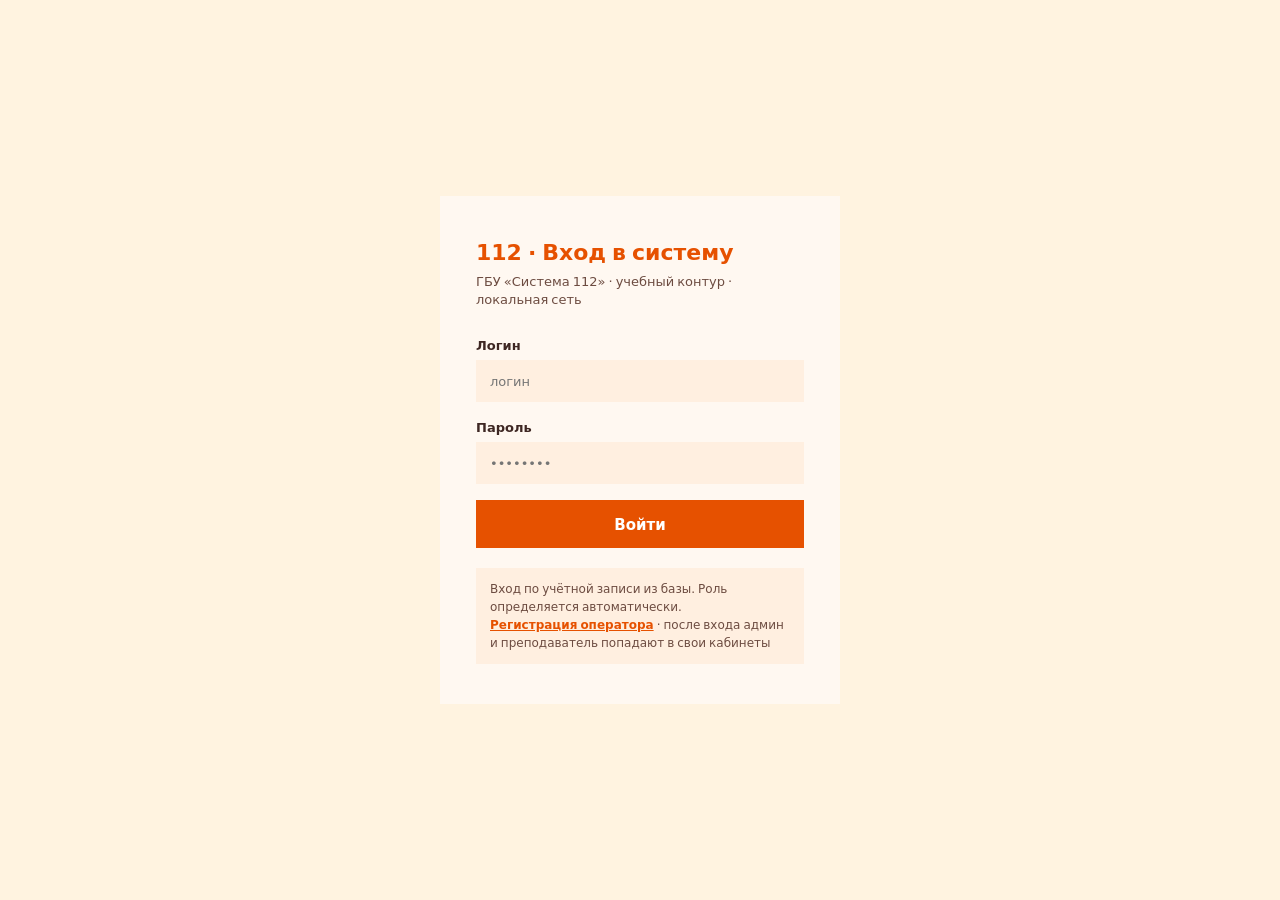
<file: index.html>
<!DOCTYPE html>
<html lang="ru">
<head>
  <meta charset="UTF-8" />
  <meta name="viewport" content="width=device-width, initial-scale=1.0" />
  <title>Тренажёр оператора ДДС · Система-112 · учебный контур</title>
  <link rel="stylesheet" href="css/fonts.css" />
  <link rel="stylesheet" href="css/style.css" />
</head>
<body>

    <div id="login-screen" class="login-screen">
    <div class="login-box">
      <h1>112 · Вход в систему</h1>
      <div class="sub">ГБУ «Система 112» · учебный контур · локальная сеть</div>
      <label>Логин</label>
      <input type="text" id="user-login" placeholder="логин" autocomplete="username" />
      <label>Пароль</label>
      <input type="password" id="user-pass" placeholder="••••••••" autocomplete="current-password" />
      <button type="button" class="btn-primary" id="login-btn">Войти</button>
      <div class="role-hint">
        Вход по учётной записи из базы. Роль определяется автоматически.<br>
        <a href="register.html" style="color:var(--orange);font-weight:700;">Регистрация оператора</a>
        · после входа админ и преподаватель попадают в свои кабинеты
      </div>
      <div id="login-error" style="color:var(--err);font-weight:600;margin-top:12px;display:none;"></div>
    </div>
  </div>

  <div id="incoming-call-bar" class="incoming-call-bar">
    <div class="incoming-call-dialog">
      <div class="call-top">
        <span class="ring"><span class="ms">ring_volume</span></span>
        <div class="call-title">Входящий вызов · 112</div>
        <div class="call-name" id="incoming-caller-name">—</div>
        <div class="call-phone" id="incoming-caller-label">—</div>
        <div class="call-type" id="incoming-type-hint"></div>
      </div>
      <div class="call-actions" id="incoming-call-actions">
        <button type="button" class="accept-only" id="btn-accept-incoming">ПРИНЯТЬ</button>
      </div>
    </div>
  </div>

  <div id="caller-window" class="caller-window">
    <div class="cw-header">
      <span>Сведения о вызове</span>
      <span class="cw-close" id="cw-close">×</span>
    </div>
    <div class="cw-body">
      <div class="cw-row"><span class="cw-label">Кто звонит</span><span class="cw-value" id="cw-name">—</span></div>
      <div class="cw-row"><span class="cw-label">Номер</span><span class="cw-value" id="cw-phone">—</span></div>
      <div class="cw-row"><span class="cw-label">Город</span><span class="cw-value" id="cw-city">—</span></div>
      <div class="cw-row"><span class="cw-label">Адрес</span><span class="cw-value" id="cw-address">—</span></div>
      <div class="cw-row"><span class="cw-label">Округ</span><span class="cw-value" id="cw-district">—</span></div>
      <div class="cw-row"><span class="cw-label">Язык</span><span class="cw-value" id="cw-lang">—</span></div>
      <div class="cw-row"><span class="cw-label">Тип (подсказка)</span><span class="cw-value" id="cw-type">—</span></div>
      <div class="cw-row"><span class="cw-label">Срочность</span><span class="cw-value" id="cw-urgency">—</span></div>
      <div class="cw-row"><span class="cw-label">Что случилось</span><span class="cw-value" id="cw-desc" style="font-weight:400; line-height:1.4;">—</span></div>
      <div class="cw-hint">Перетащите окно за заголовок</div>
    </div>
    <div class="cw-row" id="cw-drop-row" style="display:none;padding:0 14px 8px;">
      <span class="cw-value urgent">Звонок был сброшен</span>
    </div>
    <div class="cw-actions">
      <button type="button" class="primary" id="cw-apply">Вывести</button>
      <button type="button" id="cw-msg">Сообщение</button>
      <button type="button" id="cw-end-call">Сбросить вызов</button>
      <button type="button" id="cw-close-btn">Свернуть</button>
    </div>
  </div>

  <div id="app" class="app">
    <nav class="side-nav">
      <button type="button" id="nav-card" class="active" data-tip="Карточка происшествия"><span class="ms">description</span></button>
      <button type="button" id="nav-search" data-tip="Поиск происшествий"><span class="ms">search</span></button>
      <button type="button" id="nav-dds" data-tip="Рабочее поле ДДС"><span class="ms">list_alt</span></button>
    </nav>
    <div id="side-tooltip" class="side-tooltip"></div>

    <header class="header">
      <div class="tab">
        <span class="dot"></span>
        <span id="tab-title">Происшествие …</span>
      </div>
      <div class="header-right">
        <span class="user-info" id="user-display">—</span>
        <button type="button" class="icon-btn" id="btn-call-demo" data-tip="Имитировать вызов"><span class="ms">ring_volume</span></button>
        <button type="button" class="icon-btn" id="btn-logout" data-tip="Выход"><span class="ms">logout</span></button>
      </div>
    </header>
    <div id="call-info-strip" class="call-info-strip"></div>

    <div class="phone-bar">
      <div class="phone-block">
        <span class="ms" style="color:var(--orange)">call</span>
        <button type="button" class="btn-chip">Отключение</button>
        <button type="button" class="btn-chip">записи</button>
        <button type="button" class="btn-chip">SMS</button>
      </div>
      <div class="phone-block">
        <label>АОН</label>
        <input type="text" placeholder="+7 (   ) - -" value="+7 (   ) - -" />
        <button type="button" class="btn-chip">АОН</button>
      </div>
      <div class="phone-block">
        <label>предоставленный</label>
        <input type="text" placeholder="+7 (   ) - -" />
        <button type="button" class="btn-chip">АОН</button>
      </div>
      <div class="phone-block">
        <label>на место</label>
        <input type="text" placeholder="+7 (   ) - -" />
        <button type="button" class="btn-chip">АОН</button>
      </div>
      <div class="timer-box" id="timer">
        <div class="time">00:00</div>
        <div class="sub">минут · секунд</div>
      </div>
    </div>

    <div id="locked-workspace" class="workspace-locked">
      <div class="lock-msg">
        <span class="ms">phone_in_talk</span>
        <h2>Ожидание входящего вызова</h2>
        <p>Экран заполнения карточки откроется после принятия вызова 112. Вызовы поступают внезапно в ходе смены.</p>
      </div>
    </div>

    <div id="card-workspace" class="main" style="display:none;">
      <div class="left-panel">
        <div class="section">
          <div class="section-title">Заявитель</div>
          <div class="field-row">
            <div class="field full">
              <input type="text" placeholder="ФИО заявителя" id="caller-name-input" />
            </div>
          </div>
          <div class="field-row">
            <div class="field">
              <label>Статус</label>
              <select>
                <option>выберите статус</option>
                <option>На месте</option>
                <option>Нет на месте</option>
                <option>Отказался</option>
              </select>
            </div>
          </div>
        </div>
        <div class="section">
          <div class="section-title">Адрес</div>
          <div class="addr-quick">
            <button type="button" id="btn-addr-moscow">Москва</button>
            <button type="button" onclick="document.getElementById('addr-desc').focus()">Описательный</button>
          </div>
          <div class="field-row">
            <div class="field"><label>Страна</label><input id="addr-country" value="Россия" /></div>
            <div class="field"><label>Субъект</label><input id="addr-subject" value="Москва" /></div>
          </div>
          <div class="field-row">
            <div class="field full"><label>Населённый пункт</label><input id="addr-city" value="Москва" /></div>
          </div>
          <div class="field-row">
            <div class="field full"><label>Улица</label><input id="addr-street" placeholder="ул. / пер. / пр-т" /></div>
          </div>
          <div class="field-row">
            <div class="field"><label>Дом</label><input id="addr-house" /></div>
            <div class="field"><label>Корпус</label><input id="addr-building" /></div>
            <div class="field"><label>Квартира</label><input id="addr-apt" /></div>
          </div>
          <div class="field-row">
            <div class="field"><label>Подъезд</label><input id="addr-entrance" /></div>
            <div class="field"><label>Этаж</label><input id="addr-floor" /></div>
            <div class="field"><label>Код</label><input id="addr-code" /></div>
          </div>
          <div class="field-row">
            <div class="field full"><label>Описательный адрес</label><input id="addr-desc" placeholder="ориентир" /></div>
          </div>
        </div>
        <div class="section" style="flex:1;">
          <div class="section-title">Описание со слов заявителя</div>
          <textarea id="desc-text" placeholder="введите" rows="5"></textarea>
        </div>
      </div>

      <div class="center-panel">
        <div class="top-actions">
          <button type="button" class="action-btn">Пострадавшие</button>
          <button type="button" class="action-btn">Нет на месте</button>
          <button type="button" class="action-btn">Нет доступа</button>
          <button type="button" class="action-btn danger">нет контакта</button>
          <button type="button" class="action-btn danger">срыв звонка</button>
          <button type="button" class="action-btn primary" id="btn-new-card" style="margin-left:auto;">Новая карточка</button>
        </div>
        <div class="scenario-area" id="scenario-area"></div>
      </div>

      <div class="teacher-panel" id="teacher-panel">
        <div class="tp-header">Преподаватель</div>
        <div class="tp-section">
          <h4>Норматив (сек)</h4>
          <select id="timer-limit">
            <option value="20">20</option>
            <option value="30" selected>30</option>
            <option value="45">45</option>
            <option value="60">60</option>
            <option value="90">90</option>
          </select>
        </div>
        <div class="tp-section">
          <h4>Результаты</h4>
          <ul class="student-list" id="student-results">
            <li><span>Нет данных</span><span class="score">—</span></li>
          </ul>
        </div>
        <div class="tp-section">
          <h4>Действия</h4>
          <button type="button" class="action-btn" style="width:100%; margin-bottom:6px;" onclick="document.getElementById('btn-call-demo').click()">Вызов сейчас</button>
          <button type="button" class="action-btn primary" style="width:100%;" id="btn-eval-teacher">Оценить</button>
        </div>
      </div>

      <div class="bottom-actions">
        <button type="button" class="fab save" id="btn-save">сохранить</button>
        <button type="button" class="fab eval" id="btn-eval">оценить</button>
      </div>
    </div>

    <div id="search-workspace" class="search-workspace">
      <div class="search-header">
        <h2>Поиск происшествий</h2>
        <div class="search-row">
          <div class="search-input-wrap">
            <input type="text" id="search-input" />
            <span class="search-icon ms">search</span>
          </div>
          <span class="search-advanced">расширенный ▾</span>
          <button type="button" class="search-reset" id="search-reset">сбросить</button>
        </div>
        <div class="search-clock" id="search-clock">
          <div class="date">—</div>
          <div class="time">00:00:00</div>
        </div>
      </div>
      <div style="padding:10px 16px; background:var(--surface); font-weight:700; font-size:13px; color:var(--orange);">Список происшествий</div>
      <div class="search-list-wrap" id="search-list"></div>
    </div>

    <div id="dds-workspace" class="dds-workspace">
      <div class="dds-toolbar">
        <strong>Рабочее поле ДДС</strong>
        <button type="button" class="btn-text" onclick="Modes.show('card')">← К карточке</button>
        <span style="margin-left:auto; font-size:12px; font-weight:400; color:var(--on-surface-variant);">Поселение Вороновское</span>
      </div>
      <div class="msg-list" id="msg-list"></div>
    </div>

    <div class="services-bar">
      <span class="services-label">Службы:</span>
      <div id="services-list" style="display:flex; gap:6px; flex:1; overflow-x:auto;"></div>
      <button type="button" class="add-service-btn" id="btn-add-service">＋ добавить</button>
    </div>
  </div>

  <div class="modal-overlay" id="group-modal">
    <div class="modal">
      <div class="modal-header">
        <span>Тип происшествия</span>
        <span class="modal-close">×</span>
      </div>
      <div class="modal-body" id="group-modal-body"></div>
    </div>
  </div>
  <div class="modal-overlay" id="service-modal">
    <div class="modal">
      <div class="modal-header">
        <span>Добавить службу</span>
        <span class="modal-close">×</span>
      </div>
      <div class="modal-body" id="service-modal-body"></div>
    </div>
  </div>
  <div class="modal-overlay" id="msg-modal">
    <div class="modal">
      <div class="modal-header">
        <span>Сообщение абоненту</span>
        <span class="modal-close">×</span>
      </div>
      <div class="modal-body" id="msg-modal-body">
        <div class="field"><label>Кому</label><input type="text" id="msg-to" readonly /></div>
        <div class="field"><label>Текст сообщения</label>
          <textarea id="msg-text" rows="4" placeholder="Текст SMS / сообщения…"></textarea>
        </div>
        <button type="button" class="btn-primary" id="msg-send" style="width:100%">Отправить</button>
        <div id="msg-history" style="margin-top:12px;font-size:12px;font-weight:500;"></div>
      </div>
    </div>
  </div>

  <div class="modal-overlay" id="svc-card-modal">
    <div class="modal">
      <div class="modal-header">
        <span id="svc-card-modal-title">Карточка службы</span>
        <span class="modal-close">×</span>
      </div>
      <div class="modal-body" id="svc-card-modal-body"></div>
    </div>
  </div>

  <div class="modal-overlay" id="eval-modal">
    <div class="modal">
      <div class="modal-header">
        <span>Оценка</span>
        <span class="modal-close">×</span>
      </div>
      <div class="modal-body eval-result" id="eval-modal-body"></div>
    </div>
  </div>

  <div class="toast" id="toast"></div>
  <span id="card-title" style="display:none"></span>

  <script src="data/classifier.js"></script>
  <script src="js/state.js"></script>
  <script src="js/db.js"></script>
  <script src="js/dom.js"></script>
  <script src="js/scenes.js"></script>
  <script src="js/timer.js"></script>
  <script src="js/services.js"></script>
  <script src="js/card.js"></script>
  <script src="js/calls.js"></script>
  <script src="js/evaluation.js"></script>
  <script src="js/search.js"></script>
  <script src="js/dds.js"></script>
  <script src="js/modes.js"></script>
  <script src="js/login.js"></script>
  <script src="js/main.js"></script>
</body>
</html>
</file>
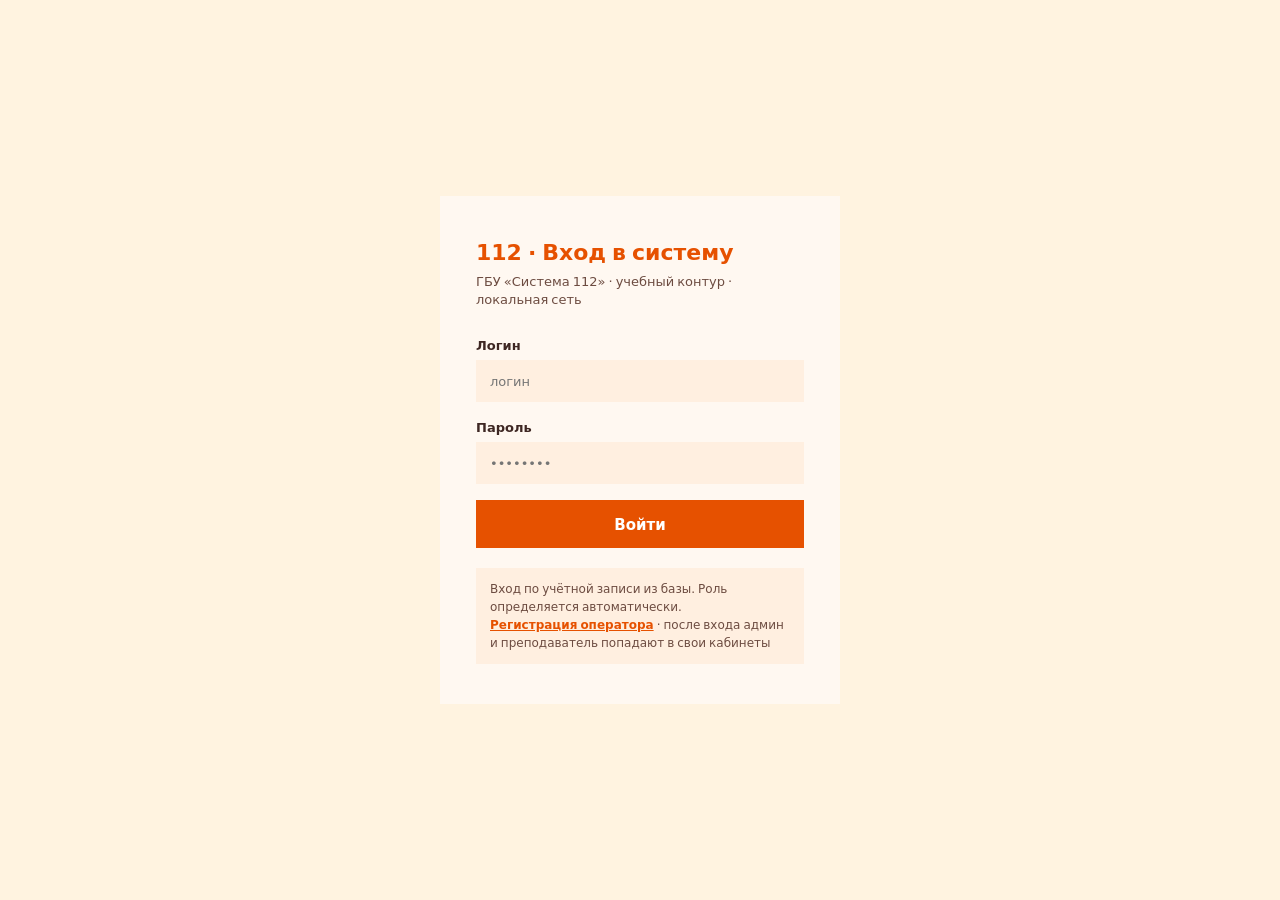
<file: admin.html>
<!DOCTYPE html>
<html lang="ru">
<head>
  <meta charset="UTF-8" />
  <meta name="viewport" content="width=device-width, initial-scale=1.0" />
  <title>Администратор · 112</title>
  <link rel="stylesheet" href="css/fonts.css" />
  <link rel="stylesheet" href="css/cabinet.css" />
</head>
<body>
  <header class="cab-header">
    <div class="logo">112 <span>консоль администратора</span></div>
    <div class="who" id="who">—</div>
    <button type="button" id="btn-logout">Выход</button>
  </header>
  <div class="cab-layout">
    <nav class="cab-nav" id="nav">
      <button type="button" class="active" data-t="users">Учётные записи</button>
      <button type="button" data-t="online">Кто в сети</button>
      <button type="button" data-t="eval">Результаты</button>
      <button type="button" data-t="ais">АИС 112</button>
      <button type="button" data-t="cfg">Параметры</button>
    </nav>
    <main class="cab-main">
      <div id="p-users" class="panel on">
        <h2>Учётные записи</h2>
        <p class="hint">Создание, отключение и просмотр пользователей учебного контура</p>
        <div class="card">
          <h3>Новая учётка</h3>
          <div class="grid2">
            <div><label>Логин</label><input id="nu-login" autocomplete="off" /></div>
            <div><label>ФИО</label><input id="nu-name" /></div>
            <div>
              <label>Роль</label>
              <select id="nu-role">
                <option value="student">Обучающийся</option>
                <option value="teacher">Преподаватель</option>
                <option value="admin">Администратор</option>
              </select>
            </div>
            <div><label>Пароль</label><input type="password" id="nu-pass" /></div>
          </div>
          <div class="actions">
            <button type="button" class="btn" id="btn-create-user">Создать</button>
            <button type="button" class="btn ghost" id="btn-refresh-users">Обновить список</button>
          </div>
          <div class="msg" id="users-msg"></div>
        </div>
        <div class="card">
          <h3>Список</h3>
          <table>
            <thead><tr><th>Логин</th><th>ФИО</th><th>Роль</th><th>Статус</th><th></th></tr></thead>
            <tbody id="users-tb"></tbody>
          </table>
        </div>
      </div>

      <div id="p-online" class="panel">
        <h2>Кто в сети</h2>
        <p class="hint">Пользователи с heartbeat за последние 45 секунд (локальная сеть)</p>
        <div class="card">
          <div class="actions"><button type="button" class="btn ghost" id="btn-ref-online">Обновить</button></div>
          <table>
            <thead><tr><th>Логин</th><th>ФИО</th><th>Роль</th><th>Статус</th></tr></thead>
            <tbody id="online-tb"></tbody>
          </table>
        </div>
      </div>

      <div id="p-eval" class="panel">
        <h2>Результаты обучения</h2>
        <p class="hint">Автооценка в % и ручная оценка администратора / преподавателя</p>
        <div class="card">
          <div class="actions"><button type="button" class="btn ghost" id="btn-ref-eval">Обновить</button></div>
          <table>
            <thead><tr><th>Время</th><th>Оператор</th><th>Авто %</th><th>Сек</th><th>Тип</th><th>Оценка</th><th>Выставить</th></tr></thead>
            <tbody id="eval-tb"></tbody>
          </table>
        </div>
      </div>

      <div id="p-ais" class="panel">
        <h2>Интеграция АИС 112</h2>
        <p class="hint">По умолчанию исходящие в боевой контур выключены</p>
        <div class="card">
          <label>URL API АИС</label>
          <input id="ais-url" placeholder="https://ais112.local/api/v1" />
          <label>Токен</label>
          <input type="password" id="ais-token" />
          <div class="grid2">
            <div>
              <label>Режим</label>
              <select id="ais-mode">
                <option value="sandbox">Песочница</option>
                <option value="mirror">Зеркало</option>
                <option value="live">Боевой</option>
              </select>
            </div>
            <div>
              <label>Исходящие</label>
              <select id="ais-allow">
                <option value="0">Запрещены</option>
                <option value="1">Разрешены</option>
              </select>
            </div>
          </div>
          <div class="actions">
            <button type="button" class="btn" id="btn-ais-save">Сохранить</button>
            <button type="button" class="btn ghost" id="btn-ais-ping">Проверить связь</button>
          </div>
          <div class="msg" id="ais-msg"></div>
        </div>
      </div>

      <div id="p-cfg" class="panel">
        <h2>Параметры тренажёра</h2>
        <p class="hint">Нормативы времени и интервал случайных вызовов</p>
        <div class="card">
          <label>Норматив заполнения, сек</label>
          <input type="number" id="cfg-timer" value="30" />
          <div class="grid2">
            <div><label>Интервал вызовов, мин</label><input type="number" id="cfg-min" value="15" /></div>
            <div><label>Интервал вызовов, макс</label><input type="number" id="cfg-max" value="35" /></div>
          </div>
          <div class="actions"><button type="button" class="btn" id="btn-cfg-save">Сохранить</button></div>
          <div class="msg" id="cfg-msg"></div>
        </div>
      </div>
    </main>
  </div>
  <script src="js/cabinet.js"></script>
  <script>Cabinet.init("admin");</script>
</body>
</html>
</file>
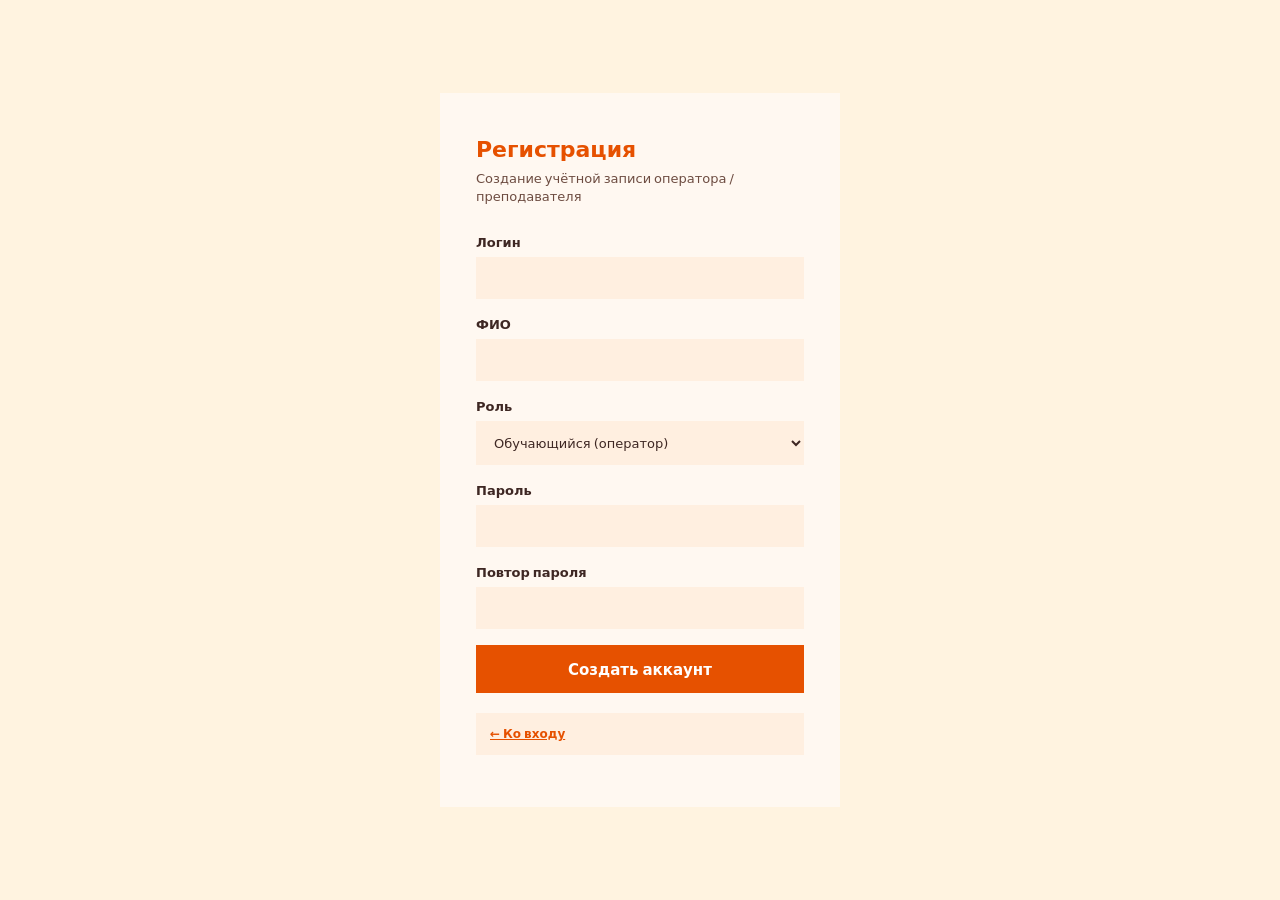
<file: register.html>
<!DOCTYPE html>
<html lang="ru">
<head>
  <meta charset="UTF-8" />
  <meta name="viewport" content="width=device-width, initial-scale=1.0" />
  <title>Регистрация оператора · 112</title>
  <link rel="stylesheet" href="css/fonts.css" />
  <link rel="stylesheet" href="css/style.css" />
</head>
<body>
  <div class="login-screen" style="display:flex;">
    <div class="login-box">
      <h1>Регистрация</h1>
      <div class="sub">Создание учётной записи оператора / преподавателя</div>
      <label>Логин</label>
      <input type="text" id="reg-login" autocomplete="username" />
      <label>ФИО</label>
      <input type="text" id="reg-name" />
      <label>Роль</label>
      <select id="reg-role">
        <option value="student">Обучающийся (оператор)</option>
        <option value="teacher">Преподаватель</option>
      </select>
      <label>Пароль</label>
      <input type="password" id="reg-pass" autocomplete="new-password" />
      <label>Повтор пароля</label>
      <input type="password" id="reg-pass2" autocomplete="new-password" />
      <button type="button" class="btn-primary" id="reg-btn">Создать аккаунт</button>
      <div class="role-hint"><a href="index.html" style="color:var(--orange);font-weight:700;">← Ко входу</a></div>
      <div id="reg-msg" style="margin-top:12px;font-weight:600;"></div>
    </div>
  </div>
  <script>
    document.getElementById("reg-btn").onclick = function () {
      var login = document.getElementById("reg-login").value.trim();
      var name = document.getElementById("reg-name").value.trim();
      var role = document.getElementById("reg-role").value;
      var p1 = document.getElementById("reg-pass").value;
      var p2 = document.getElementById("reg-pass2").value;
      var msg = document.getElementById("reg-msg");
      if (p1 !== p2) {
        msg.style.color = "#c62828";
        msg.textContent = "Пароли не совпадают";
        return;
      }
      fetch("/api/auth/register", {
        method: "POST",
        headers: { "Content-Type": "application/json" },
        body: JSON.stringify({ login: login, full_name: name || login, role: role, password: p1 })
      })
        .then(function (r) { return r.json().then(function (j) { return { s: r.status, j: j }; }); })
        .then(function (res) {
          if (res.s === 200 && res.j.ok) {
            msg.style.color = "#2e7d32";
            msg.textContent = "Аккаунт создан. Можно войти.";
            setTimeout(function () { location.href = "index.html"; }, 1200);
          } else {
            msg.style.color = "#c62828";
            msg.textContent = (res.j && res.j.error) || "Ошибка";
          }
        })
        .catch(function () {
          msg.style.color = "#c62828";
          msg.textContent = "Сервер недоступен";
        });
    };
  </script>
</body>
</html>
</file>
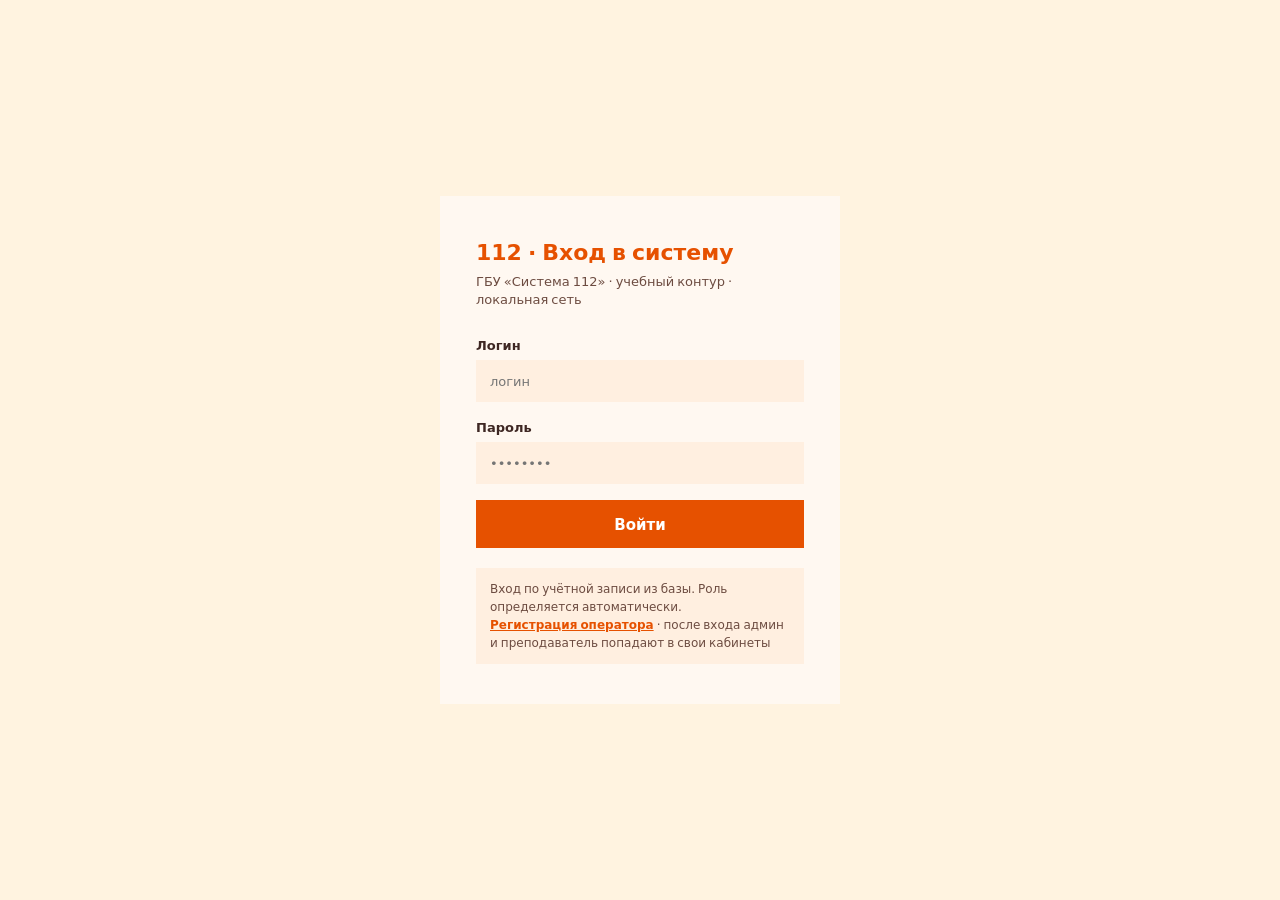
<file: teacher.html>
<!DOCTYPE html>
<html lang="ru">
<head>
  <meta charset="UTF-8" />
  <meta name="viewport" content="width=device-width, initial-scale=1.0" />
  <title>Преподаватель · 112</title>
  <link rel="stylesheet" href="css/fonts.css" />
  <link rel="stylesheet" href="css/cabinet.css" />
</head>
<body>
  <header class="cab-header">
    <div class="logo">112 <span>кабинет преподавателя</span></div>
    <div class="who" id="who">—</div>
    <button type="button" id="btn-logout">Выход</button>
  </header>
  <div class="cab-layout">
    <nav class="cab-nav">
      <button type="button" class="active" data-t="assign">Задания</button>
      <button type="button" data-t="online">Ученики онлайн</button>
      <button type="button" data-t="eval">Результаты</button>
    </nav>
    <main class="cab-main">
      <div id="p-assign" class="panel on">
        <h2>Задания</h2>
        <p class="hint">Отправка только обучающимся, которые сейчас в сети</p>
        <div class="card">
          <h3>Новое задание</h3>
          <label>Ученик (онлайн)</label>
          <select id="as-student"><option value="">— нажмите «Обновить онлайн» —</option></select>
          <label>Тема</label>
          <input id="as-title" placeholder="Практика: пожар / ДТП / газ" />
          <label>Текст</label>
          <textarea id="as-body" placeholder="Примите вызов, заполните карточку вручную, выберите службы…"></textarea>
          <label>Файл сцены (необязательно)</label>
          <input id="as-scene" placeholder="scene_002.json" />
          <div class="actions">
            <button type="button" class="btn" id="btn-send-as">Отправить</button>
            <button type="button" class="btn ghost" id="btn-ref-students">Обновить онлайн</button>
          </div>
          <div class="msg" id="as-msg"></div>
        </div>
        <div class="card">
          <h3>Отправленные</h3>
          <table>
            <thead><tr><th>Время</th><th>Ученик</th><th>Тема</th><th>Статус</th></tr></thead>
            <tbody id="as-tb"></tbody>
          </table>
        </div>
      </div>

      <div id="p-online" class="panel">
        <h2>Ученики в сети</h2>
        <p class="hint">Список обновляется по запросу</p>
        <div class="card">
          <div class="actions"><button type="button" class="btn ghost" id="btn-ref-online">Обновить</button></div>
          <table>
            <thead><tr><th>Логин</th><th>ФИО</th><th>Статус</th></tr></thead>
            <tbody id="online-tb"></tbody>
          </table>
        </div>
      </div>

      <div id="p-eval" class="panel">
        <h2>Результаты и оценки</h2>
        <p class="hint">Автоматический % и ваша оценка 0–100</p>
        <div class="card">
          <div class="actions"><button type="button" class="btn ghost" id="btn-ref-eval">Обновить</button></div>
          <table>
            <thead><tr><th>Время</th><th>Оператор</th><th>Авто %</th><th>Сек</th><th>Тип</th><th>Ваша оценка</th><th>Выставить</th></tr></thead>
            <tbody id="eval-tb"></tbody>
          </table>
        </div>
      </div>
    </main>
  </div>
  <script src="js/cabinet.js"></script>
  <script>Cabinet.init("teacher");</script>
</body>
</html>
</file>
<file: css/fonts.css>
@font-face {
  font-family: "Open Sans";
  font-style: normal;
  font-weight: 400;
  font-display: swap;
  src: url("../fonts/open-sans-cyrillic-ext-400.woff2") format("woff2"),
       url("../fonts/open-sans-cyrillic-400.woff2") format("woff2"),
       url("../fonts/open-sans-latin-ext-400.woff2") format("woff2"),
       url("../fonts/open-sans-latin-400.woff2") format("woff2");
}
@font-face {
  font-family: "Open Sans";
  font-style: normal;
  font-weight: 500;
  font-display: swap;
  src: url("../fonts/open-sans-cyrillic-ext-500.woff2") format("woff2"),
       url("../fonts/open-sans-cyrillic-500.woff2") format("woff2"),
       url("../fonts/open-sans-latin-ext-500.woff2") format("woff2"),
       url("../fonts/open-sans-latin-500.woff2") format("woff2");
}
@font-face {
  font-family: "Open Sans";
  font-style: normal;
  font-weight: 600;
  font-display: swap;
  src: url("../fonts/open-sans-cyrillic-ext-600.woff2") format("woff2"),
       url("../fonts/open-sans-cyrillic-600.woff2") format("woff2"),
       url("../fonts/open-sans-latin-ext-600.woff2") format("woff2"),
       url("../fonts/open-sans-latin-600.woff2") format("woff2");
}
@font-face {
  font-family: "Open Sans";
  font-style: normal;
  font-weight: 700;
  font-display: swap;
  src: url("../fonts/open-sans-cyrillic-ext-700.woff2") format("woff2"),
       url("../fonts/open-sans-cyrillic-700.woff2") format("woff2"),
       url("../fonts/open-sans-latin-ext-700.woff2") format("woff2"),
       url("../fonts/open-sans-latin-700.woff2") format("woff2");
}
@font-face {
  font-family: "Material Symbols Outlined";
  font-style: normal;
  font-weight: 100 700;
  font-display: block;
  src: url("../fonts/material-symbols-outlined.woff2") format("woff2");
}
@font-face {
  font-family: "Material Symbols Outlined";
  font-style: normal;
  font-weight: 400;
  font-display: block;
  src: url("../fonts/MaterialSymbolsOutlined-24.ttf") format("truetype");
}
.ms {
  font-family: "Material Symbols Outlined", sans-serif !important;
  font-weight: normal !important;
  font-style: normal !important;
  font-size: 22px;
  line-height: 1;
  display: inline-block;
  vertical-align: middle;
  text-transform: none;
  letter-spacing: normal;
  white-space: nowrap;
  direction: ltr;
  -webkit-font-feature-settings: "liga";
  -webkit-font-smoothing: antialiased;
  font-variation-settings: "FILL" 0, "wght" 400, "GRAD" 0, "opsz" 24;
}
</file>
<file: css/style.css>
:root {
  --font: "Open Sans", system-ui, sans-serif;
  --orange: #e65100;
  --orange-bright: #ff6d00;
  --orange-container: #ffccbc;
  --orange-soft: #fff3e0;
  --orange-softest: #fffaf5;
  --orange-panel: #ffe8cc;
  --orange-panel-dark: #ffdfb3;
  --on-orange: #ffffff;
  --surface: #fff8f1;
  --surface-2: #ffefe0;
  --surface-3: #ffe8d4;
  --search-bg: #fff6ec;
  --on-surface: #3e2723;
  --on-surface-variant: #6d4c41;
  --primary: #e65100;
  --primary-container: #ffcc80;
  --ok: #2e7d32;
  --ok-bg: #e8f5e9;
  --warn: #ef6c00;
  --warn-bg: #fff3e0;
  --err: #c62828;
  --err-bg: #ffebee;
  --header-h: 44px;
  --phone-h: 48px;
  --services-h: 52px;
  --side-w: 48px;
  --font: "Open Sans", system-ui, sans-serif;
}

*, *::before, *::after { box-sizing: border-box; margin: 0; padding: 0; }

html, body {
  height: 100%; width: 100%; overflow: hidden;
  font-family: var(--font); font-size: 13px;
  color: var(--on-surface); background: var(--surface);
  user-select: none;
  -webkit-user-select: none;
}
input, textarea, select {
  user-select: text;
  -webkit-user-select: text;
}

.ms {  }

button, input, select, textarea {
  font-family: var(--font); font-size: inherit;
  border: none; outline: none; background: transparent; color: inherit;
}
button { cursor: pointer; }


.login-screen {
  position: fixed; inset: 0; display: flex; align-items: center; justify-content: center;
  background: var(--orange-soft); z-index: 9000;
}
.login-screen.hidden { display: none; }
.login-box { width: 400px; background: var(--surface); padding: 40px 36px; }
.login-box h1 { font-size: 22px; font-weight: 700; color: var(--orange); margin-bottom: 6px; }
.login-box .sub { color: var(--on-surface-variant); margin-bottom: 28px; font-size: 13px; }
.login-box label { display: block; font-weight: 600; margin-bottom: 6px; }
.login-box select, .login-box input {
  width: 100%; padding: 12px 14px; margin-bottom: 16px; background: var(--surface-2);
}
.login-box select:focus, .login-box input:focus { background: var(--surface-3); }
.login-box .btn-primary {
  width: 100%; padding: 14px; background: var(--orange); color: var(--on-orange);
  font-weight: 700; font-size: 15px;
}
.login-box .btn-primary:hover { background: var(--orange-bright); }
.role-hint {
  margin-top: 20px; padding: 12px 14px; background: var(--surface-2);
  font-size: 12px; color: var(--on-surface-variant); line-height: 1.5;
}


.app { display: none; flex-direction: column; height: 100vh; width: 100vw; background: var(--surface); }
.app.visible { display: flex; }

.side-nav {
  position: fixed; left: 0; top: 0; bottom: var(--services-h); width: var(--side-w);
  background: var(--orange-panel-dark); display: flex; flex-direction: column; align-items: center;
  padding-top: var(--header-h); gap: 4px; z-index: 50;
}
.side-nav button {
  width: 40px; height: 40px; display: flex; align-items: center; justify-content: center;
  color: #5d4037; position: relative;
  transition: background 0.2s ease, transform 0.15s ease;
}
.side-nav button:hover, .side-nav button.active {
  background: #ffccbc; color: #e65100;
  transform: scale(1.06);
}
.side-tooltip {
  position: fixed;
  background: var(--orange);
  color: #1a1a1a;
  padding: 8px 12px;
  font-size: 12px;
  font-weight: 500;
  font-family: var(--font);
  pointer-events: none;
  z-index: 10000;
  white-space: nowrap;
  display: none;
  animation: tipIn 0.15s ease;
}
.side-tooltip.visible { display: block; }
@keyframes tipIn {
  from { opacity: 0; transform: translateX(-4px); }
  to { opacity: 1; transform: translateX(0); }
}

.header {
  height: var(--header-h); background: var(--orange-panel);
  display: flex; align-items: center; padding: 0 8px 0 calc(var(--side-w) + 8px); gap: 4px; flex-shrink: 0;
}
.tab {
  display: flex; align-items: center; gap: 8px; padding: 6px 14px;
  background: var(--surface); font-size: 12px; font-weight: 600; max-width: 240px; color: var(--on-surface);
}
.tab .dot { width: 8px; height: 8px; background: var(--orange); border-radius: 50%; }
.header-right { margin-left: auto; display: flex; align-items: center; gap: 4px; padding-right: 8px; }
.user-info { font-size: 12px; color: var(--on-surface); margin-right: 8px; font-weight: 500; }
.icon-btn {
  width: 36px; height: 36px; display: flex; align-items: center; justify-content: center;
  color: var(--on-surface); transition: background 0.2s ease, transform 0.15s ease;
}
.icon-btn:hover { background: var(--orange-container); color: var(--orange); transform: scale(1.05); }

.phone-bar {
  height: var(--phone-h); background: var(--surface-3);
  display: flex; align-items: center; padding: 0 12px 0 calc(var(--side-w) + 12px); gap: 10px; flex-shrink: 0;
}
.phone-block {
  display: flex; align-items: center; gap: 6px; padding: 4px 8px; background: var(--surface);
}
.phone-block label { font-size: 11px; color: var(--on-surface-variant); white-space: nowrap; font-weight: 600; }
.phone-block input { width: 120px; padding: 4px 6px; background: var(--surface-2); }
.btn-chip {
  padding: 4px 10px; background: var(--surface-2); font-size: 11px; font-weight: 600;
}
.btn-chip:hover { background: var(--orange-container); color: var(--orange); }

.timer-box {
  margin-left: auto; background: var(--ok); color: #fff; padding: 6px 16px;
  font-weight: 700; font-size: 18px; font-variant-numeric: tabular-nums; min-width: 88px; text-align: center;
}
.timer-box.warn { background: var(--warn); }
.timer-box.over { background: var(--err); }
.timer-box .sub { font-size: 9px; font-weight: 400; opacity: 0.9; }

.main {
  flex: 1; display: flex; overflow: hidden; margin-left: var(--side-w); min-height: 0; position: relative;
}
.left-panel {
  width: 340px; background: var(--surface); display: flex; flex-direction: column;
  overflow: hidden; flex-shrink: 0; border-right: 3px solid var(--surface-3);
  font-size: 12px;
}
.left-panel .section { padding: 6px 10px; border-bottom: 2px solid var(--surface-2); }
.left-panel .section-title { margin-bottom: 4px; font-size: 11px; }
.left-panel .field { margin-bottom: 3px; }
.left-panel .field label { margin-bottom: 1px; font-size: 11px; font-weight: 500; }
.left-panel input, .left-panel select, .left-panel textarea {
  padding: 4px 8px; font-size: 12px;
}
.left-panel textarea { min-height: 40px; max-height: 52px; resize: none; }
.left-panel .field-row { margin-bottom: 3px; gap: 6px; }
.left-panel .btn-chip { padding: 3px 8px; font-size: 11px; }
.center-panel {
  flex: 1; display: flex; flex-direction: column; overflow: hidden;
  background: var(--orange-softest); min-width: 0;
}
.teacher-panel {
  width: 280px; background: var(--surface-2); display: none; flex-direction: column;
  overflow-y: auto; flex-shrink: 0; border-left: 3px solid var(--surface-3);
}
.teacher-panel.visible { display: flex; }

.section { padding: 12px 14px; border-bottom: 2px solid var(--surface-2); }
.section-title {
  font-size: 11px; font-weight: 700; color: var(--orange);
  text-transform: uppercase; letter-spacing: 0.4px; margin-bottom: 8px;
}
.field-row { display: flex; gap: 8px; margin-bottom: 6px; }
.field { flex: 1; display: flex; flex-direction: column; }
.field.full { flex: 1 1 100%; }
.field label { font-size: 10px; color: var(--on-surface-variant); margin-bottom: 2px; font-weight: 600; }
.field input, .field select, .field textarea {
  padding: 8px 10px; background: var(--surface-2); color: var(--on-surface);
}
.field input:focus, .field select:focus, .field textarea:focus { background: var(--orange-container); }
.field textarea { resize: vertical; min-height: 64px; }
.addr-quick { display: flex; gap: 6px; margin-bottom: 8px; }
.addr-quick button {
  padding: 4px 12px; background: var(--orange-container); color: var(--orange);
  font-size: 11px; font-weight: 600;
}
.addr-quick button:hover { background: var(--primary-container); }

.top-actions {
  display: flex; gap: 6px; padding: 8px 12px; background: var(--surface); flex-wrap: wrap; flex-shrink: 0;
}
.action-btn {
  padding: 6px 12px; background: var(--surface-2); font-size: 12px; font-weight: 600;
}
.action-btn:hover { background: var(--orange-container); color: var(--orange); }
.action-btn.danger { background: var(--err-bg); color: var(--err); }
.action-btn.primary { background: var(--orange); color: var(--on-orange); }
.action-btn.primary:hover { background: var(--orange-bright); }

.scenario-area { flex: 1; overflow-y: auto; padding: 12px 16px; }
.add-type-btn {
  display: inline-flex; align-items: center; gap: 6px; padding: 10px 16px;
  background: var(--surface); color: var(--orange); font-size: 13px; font-weight: 600; margin-bottom: 12px;
}
.add-type-btn:hover { background: var(--orange-container); }

.scenario-card { background: var(--surface); margin-bottom: 12px; overflow: hidden; }
.scenario-header {
  background: var(--orange); color: var(--on-orange); padding: 10px 14px;
  font-weight: 700; font-size: 13px; display: flex; justify-content: space-between; align-items: center;
}
.scenario-header .remove { color: var(--on-orange); width: 28px; height: 28px; }
.scenario-header .remove:hover { background: rgba(255,255,255,0.2); }

.tag-group { padding: 10px 14px; border-bottom: 2px solid var(--surface-2); }
.tag-group-title { font-size: 12px; font-weight: 700; margin-bottom: 8px; }
.tag-options { display: flex; flex-wrap: wrap; gap: 6px; }
.tag {
  padding: 6px 12px; background: var(--surface-2); font-size: 12px; font-weight: 600;
}
.tag:hover { background: var(--orange-container); color: var(--orange); }
.tag.active { background: var(--orange); color: var(--on-orange); }

.tp-header { padding: 12px 14px; background: var(--orange); color: var(--on-orange); font-weight: 700; }
.tp-section { padding: 12px 14px; border-bottom: 2px solid var(--surface-3); }
.tp-section h4 {
  font-size: 11px; color: var(--on-surface-variant); margin-bottom: 8px;
  font-weight: 700; text-transform: uppercase;
}
.tp-section select { width: 100%; padding: 8px 10px; background: var(--surface); }
.student-list { list-style: none; }
.student-list li {
  padding: 8px 10px; margin-bottom: 4px; background: var(--surface);
  font-size: 12px; display: flex; justify-content: space-between; font-weight: 600;
}
.score { color: var(--ok); }
.score.bad { color: var(--err); }

.bottom-actions {
  position: absolute; bottom: 12px; right: 16px; display: flex; gap: 8px; z-index: 20;
}
.fab { padding: 10px 20px; font-weight: 700; font-size: 13px; }
.fab.save { background: var(--orange); color: var(--on-orange); }
.fab.save:hover { background: var(--orange-bright); }
.fab.eval { background: var(--ok); color: #fff; }

.services-bar {
  height: var(--services-h); background: var(--orange);
  display: flex; align-items: center; padding: 0 12px 0 calc(var(--side-w) + 12px);
  gap: 8px; flex-shrink: 0; overflow-x: auto;
}
.services-label { color: var(--on-orange); font-weight: 700; font-size: 12px; white-space: nowrap; }
.svc-chip {
  display: flex; flex-direction: column; background: var(--surface); color: var(--on-surface);
  padding: 4px 10px; font-size: 12px; position: relative; min-width: 90px;
}
.svc-name { font-weight: 700; padding-right: 16px; }
.svc-meta { font-size: 10px; color: var(--on-surface-variant); }
.svc-x {
  position: absolute; top: 2px; right: 4px; color: var(--on-surface-variant);
  font-size: 14px; line-height: 1; padding: 2px;
}
.svc-x:hover { color: var(--err); }
.add-service-btn {
  background: rgba(255,255,255,0.25); color: var(--on-orange);
  padding: 6px 14px; font-size: 12px; font-weight: 700; white-space: nowrap;
}
.add-service-btn:hover { background: rgba(255,255,255,0.4); }


.incoming-call-bar {
  position: fixed; inset: 0; z-index: 8000;
  display: none; align-items: center; justify-content: center;
  background: rgba(62, 39, 35, 0.4);
  animation: fadeIn 0.25s ease;
}
.incoming-call-bar.visible { display: flex; }
.incoming-call-bar.dropped .call-top { background: #bf360c; }
@keyframes fadeIn { from { opacity: 0; } to { opacity: 1; } }
.incoming-call-dialog {
  width: min(720px, 92vw);
  background: var(--surface);
  display: flex;
  flex-direction: column;
  overflow: hidden;
  animation: dialogIn 0.35s cubic-bezier(0.2, 0.9, 0.3, 1);
}
@keyframes dialogIn {
  from { opacity: 0; transform: scale(0.92) translateY(12px); }
  to { opacity: 1; transform: scale(1) translateY(0); }
}
.incoming-call-dialog .call-top {
  background: var(--orange);
  color: var(--on-orange);
  padding: 32px 40px 24px;
  text-align: center;
}
.incoming-call-dialog .ring .ms {
  font-size: 48px;
  animation: pulse-icon 0.8s infinite;
  display: block;
  margin-bottom: 12px;
}
@keyframes pulse-icon { 0%,100%{opacity:1} 50%{opacity:0.55} }
.incoming-call-dialog .call-title {
  font-size: 13px; font-weight: 600; opacity: 0.9; margin-bottom: 6px;
  text-transform: uppercase; letter-spacing: 0.5px;
}
.incoming-call-dialog .call-name {
  font-size: 22px; font-weight: 700; margin-bottom: 4px;
}
.incoming-call-dialog .call-phone {
  font-size: 15px; font-weight: 600; opacity: 0.95;
}
.incoming-call-dialog .call-type {
  font-size: 13px; margin-top: 10px; opacity: 0.9;
}
.incoming-call-dialog .call-actions {
  padding: 20px 32px;
  display: flex;
  justify-content: center;
  gap: 12px;
  background: var(--surface-2);
}
.accept-only {
  background: var(--ok); color: #fff;
  padding: 14px 56px; font-size: 15px; font-weight: 700;
  min-width: 180px;
  transition: transform 0.15s ease, filter 0.15s ease;
}
.accept-only:hover { filter: brightness(1.08); transform: scale(1.03); }
.accept-only.redial { background: var(--orange); }
.btn-skip {
  background: var(--surface-3); color: var(--on-surface);
  padding: 14px 28px; font-size: 14px; font-weight: 600;
}

.caller-window {
  position: fixed !important;
  left: 80px;
  top: 90px;
  width: 400px;
  max-height: 80vh;
  background: #fff8f1 !important;
  z-index: 50000 !important;
  display: none;
  flex-direction: column;
  border: 4px solid #e65100 !important;
  overflow: auto;
}
.caller-window.visible {
  display: flex !important;
  visibility: visible !important;
  opacity: 1 !important;
  pointer-events: auto !important;
}
.call-info-strip {
  display: none;
  background: #e65100;
  color: #fff;
  padding: 10px 14px;
  font-size: 12px;
  font-weight: 500;
  gap: 16px;
  flex-wrap: wrap;
  align-items: center;
  flex-shrink: 0;
}
.call-info-strip.visible { display: flex; }
.call-info-strip strong { font-weight: 700; }
.call-info-strip .cis-btn {
  margin-left: auto;
  background: #fff;
  color: #e65100;
  padding: 6px 12px;
  font-weight: 700;
  font-size: 12px;
}
.cw-header {
  background: var(--orange); color: var(--on-orange); padding: 10px 14px;
  font-weight: 700; font-size: 13px; cursor: move;
  display: flex; justify-content: space-between; align-items: center;
}
.cw-header .cw-close { cursor: pointer; font-size: 20px; line-height: 1; }
.cw-body { padding: 12px 14px; max-height: 380px; overflow-y: auto; }
.cw-row { margin-bottom: 10px; }
.cw-label {
  font-size: 10px; color: var(--on-surface-variant); text-transform: uppercase;
  font-weight: 700; letter-spacing: 0.3px; display: block; margin-bottom: 2px;
}
.cw-value { font-size: 13px; font-weight: 600; }
.cw-value.urgent { color: var(--err); }
.cw-hint {
  margin-top: 10px; padding: 10px; background: var(--surface-2);
  font-size: 11px; color: var(--on-surface-variant); line-height: 1.4;
}
.cw-actions { padding: 10px 12px; display: flex; gap: 8px; background: var(--surface-2); }
.cw-actions button {
  flex: 1; padding: 8px; font-size: 12px; font-weight: 700; background: var(--surface-3);
}
.cw-actions button.primary { background: var(--orange); color: var(--on-orange); }


.search-workspace {
  display: none; flex: 1; flex-direction: column; background: var(--search-bg);
  overflow: hidden; margin-left: var(--side-w); min-height: 0;
}
.search-workspace.visible { display: flex; }
.search-header { background: var(--surface); padding: 14px 20px 10px; position: relative; }
.search-header h2 { font-size: 20px; font-weight: 700; margin-bottom: 10px; }
.search-row { display: flex; align-items: center; gap: 12px; }
.search-input-wrap { flex: 1; position: relative; }
.search-input-wrap input {
  width: 100%; padding: 10px 40px 10px 12px; background: var(--surface-2);
  font-size: 14px; border-bottom: 3px solid var(--orange);
}
.search-input-wrap .search-icon {
  position: absolute; right: 10px; top: 50%; transform: translateY(-50%); color: var(--on-surface-variant);
}
.search-advanced { font-size: 12px; color: var(--orange); font-weight: 600; cursor: pointer; }
.search-reset { padding: 8px 14px; background: var(--surface-2); font-size: 12px; font-weight: 600; }
.search-reset:hover { background: var(--orange-container); color: var(--orange); }
.search-header {
  display: flex; flex-wrap: wrap; align-items: center; gap: 10px 16px;
  position: relative;
}
.search-clock {
  position: static; text-align: right;
  background: var(--orange); color: #fff; padding: 6px 12px;
  margin-left: auto;
}
.search-clock .date { font-size: 11px; font-weight: 500; }
.search-clock .time { font-size: 16px; font-weight: 700; line-height: 1.2; }
.search-list-wrap {
  flex: 1; overflow: auto; padding: 12px 16px 20px;
  display: flex; flex-direction: column; gap: 10px;
}
.inc-card {
  background: var(--surface);
  padding: 14px 16px;
  cursor: pointer;
  display: grid;
  grid-template-columns: 100px 1fr auto;
  gap: 12px 16px;
  align-items: start;
}
.inc-card:nth-child(odd) { background: var(--surface); }
.inc-card:nth-child(even) { background: var(--surface-2); }
.inc-card:hover { background: var(--orange-container); }
.inc-card .inc-time {
  font-weight: 700; font-size: 14px; color: var(--orange);
}
.inc-card .inc-date {
  font-size: 11px; color: var(--on-surface-variant); font-weight: 600;
}
.inc-card .inc-num {
  font-size: 11px; color: var(--on-surface-variant); margin-top: 4px;
}
.inc-card .inc-type {
  font-weight: 700; font-size: 14px; color: var(--on-surface);
  display: flex; align-items: center; gap: 8px; flex-wrap: wrap;
}
.inc-card .inc-addr {
  font-size: 12px; color: var(--on-surface-variant); margin-top: 4px; font-weight: 600;
}
.inc-card .inc-desc {
  font-size: 12px; color: var(--on-surface); margin-top: 6px; line-height: 1.4;
  grid-column: 1 / -1;
  padding: 10px 12px;
  background: var(--orange-soft);
}
.inc-card .inc-status {
  font-size: 11px; font-weight: 700; padding: 4px 10px;
  background: var(--ok-bg); color: var(--ok); white-space: nowrap;
}
.type-badge {
  display: inline-block; background: var(--orange); color: #fff;
  padding: 2px 10px; font-size: 11px; font-weight: 700;
}
.status-ok { color: var(--ok); }


.workspace-locked {
  flex: 1; display: flex; align-items: center; justify-content: center;
  margin-left: var(--side-w); background: var(--orange-softest);
  min-height: 0;
}
.workspace-locked .lock-msg {
  text-align: center; color: var(--on-surface-variant); max-width: 360px;
}
.workspace-locked .lock-msg .ms {
  font-size: 64px; color: var(--orange-container); display: block; margin-bottom: 16px;
}
.workspace-locked .lock-msg h2 {
  font-size: 18px; font-weight: 700; color: var(--on-surface); margin-bottom: 8px;
}
.workspace-locked .lock-msg p { font-size: 13px; line-height: 1.5; }


.dds-workspace {
  display: none; flex: 1; flex-direction: column; margin-left: var(--side-w);
  min-height: 0; background: var(--surface);
}
.dds-workspace.visible { display: flex; }
.dds-toolbar {
  padding: 10px 14px; background: var(--surface-2); display: flex; gap: 10px; align-items: center; font-weight: 700;
}
.msg-list { flex: 1; overflow-y: auto; }
.msg-row {
  display: grid; grid-template-columns: 70px 110px 1fr 90px 100px 90px; gap: 8px;
  padding: 12px 14px; border-bottom: 2px solid var(--surface-2); font-size: 12px; align-items: center; cursor: pointer;
}
.msg-row:hover { background: var(--surface-2); }
.status { padding: 3px 10px; font-size: 11px; font-weight: 700; text-align: center; }
.status.new { background: var(--warn-bg); color: var(--warn); }
.status.accepted { background: var(--ok-bg); color: var(--ok); }
.status.done { background: var(--surface-3); color: var(--on-surface-variant); }
.btn-text {
  padding: 4px 10px; background: var(--orange-container); color: var(--orange); font-weight: 700; font-size: 11px;
}
.btn-text:hover { background: var(--orange); color: #fff; }


.modal-overlay {
  position: fixed; inset: 0; background: rgba(62,39,35,0.35);
  display: none; align-items: center; justify-content: center; z-index: 6000;
}
.modal-overlay.visible { display: flex; }
.modal {
  background: var(--surface); width: 480px; max-height: 70vh; overflow: hidden;
  display: flex; flex-direction: column;
}
.modal-header {
  padding: 14px 18px; background: var(--orange); color: var(--on-orange);
  font-weight: 700; font-size: 15px; display: flex; justify-content: space-between; align-items: center;
}
.modal-header .modal-close { cursor: pointer; font-size: 22px; line-height: 1; }
.modal-body { padding: 8px; overflow-y: auto; max-height: 55vh; }
.list-item {
  display: flex; align-items: center; gap: 12px; width: 100%; padding: 12px 14px;
  text-align: left; font-size: 13px; font-weight: 600;
}
.list-item:hover { background: var(--orange-container); color: var(--orange); }
.list-icon { font-size: 18px; }

.eval-result { padding: 16px 20px; }
.eval-result h3 { margin-bottom: 12px; color: var(--orange); font-weight: 700; }
.eval-item {
  display: flex; justify-content: space-between; padding: 8px 0;
  border-bottom: 2px solid var(--surface-2); font-size: 13px; font-weight: 600;
}
.eval-item .ok { color: var(--ok); }
.eval-item .err { color: var(--err); }
.total-score { margin-top: 16px; padding: 14px; text-align: center; font-size: 18px; font-weight: 700; }

.toast {
  position: fixed; bottom: calc(var(--services-h) + 24px); left: 50%; transform: translateX(-50%);
  background: var(--on-surface); color: #fff; padding: 12px 24px;
  font-size: 13px; font-weight: 600; z-index: 9000; opacity: 0; pointer-events: none; transition: opacity 0.25s;
}
.toast.visible { opacity: 1; }

::-webkit-scrollbar { width: 8px; height: 8px; }
::-webkit-scrollbar-thumb { background: var(--orange-container); }
::-webkit-scrollbar-track { background: transparent; }


.services-grid {
  display: grid !important;
  grid-template-columns: 1fr 1fr;
  gap: 6px;
  padding: 12px !important;
  max-height: 60vh;
}
.service-item {
  background: var(--surface-2) !important;
  font-weight: 500 !important;
  transition: background 0.15s ease, color 0.15s ease;
}
.service-item:nth-child(odd) { background: var(--orange-soft) !important; }
.service-item:hover { background: var(--orange-container) !important; color: var(--orange) !important; }
.service-item.selected {
  background: var(--orange) !important;
  color: #fff !important;
}


.noise-hover {
  position: relative;
  overflow: hidden;
}
.noise-hover::after {
  content: "";
  position: absolute;
  inset: 0;
  pointer-events: none;
  opacity: 0;
  transition: opacity 0.2s ease;
  background-image: url("data:image/svg+xml,%3Csvg viewBox='0 0 200 200' xmlns='http://www.w3.org/2000/svg'%3E%3Cfilter id='n'%3E%3CfeTurbulence type='fractalNoise' baseFrequency='0.85' numOctaves='4' stitchTiles='stitch'/%3E%3C/filter%3E%3Crect width='100%25' height='100%25' filter='url(%23n)' opacity='0.3'/%3E%3C/svg%3E");
  background-size: 120px 120px;
  mix-blend-mode: multiply;
  background-color: transparent;
}
.noise-hover:hover::after {
  opacity: 0.3;
  background-color: rgba(33, 33, 33, 0.3);
}


.section-title, .cw-label, .tag-group-title, .svc-meta, .field label,
.inc-date, .inc-num, .inc-addr, .search-advanced, .phone-block label {
  font-weight: 500 !important;
  font-size: 12px;
  color: var(--on-surface) !important;
}
.field label, .cw-label, .svc-meta, .inc-date, .inc-num {
  color: var(--on-surface-variant) !important;
  opacity: 1;
}

.tag, .action-btn, .btn-chip, .list-item {
  transition: background 0.18s ease, color 0.18s ease, transform 0.12s ease;
}
.tag:hover, .action-btn:hover { transform: translateY(-1px); }

.modal { animation: dialogIn 0.28s ease; }


.list-item.disabled {
  opacity: 0.45;
  cursor: not-allowed;
  background: var(--surface-3) !important;
}
.svc-edit {
  background: transparent;
  color: var(--orange);
  font-size: 14px;
  font-weight: 700;
  padding: 0 4px;
  line-height: 1;
}
.svc-edit:hover { color: var(--on-surface); }
.svc-chip { cursor: pointer; }
.svc-chip:hover { background: var(--orange-container); }
</file>
<file: css/cabinet.css>
* { box-sizing: border-box; }
body {
  margin: 0;
  min-height: 100vh;
  background: #fffaf5;
  font-family: "Open Sans", system-ui, sans-serif;
  color: #3e2723;
  overflow: auto;
}
.cab-header {
  background: #ffe8cc;
  padding: 0 20px;
  height: 56px;
  display: flex;
  align-items: center;
  gap: 16px;
  position: sticky;
  top: 0;
  z-index: 10;
}
.cab-header .logo {
  font-weight: 700;
  font-size: 18px;
  color: #e65100;
}
.cab-header .logo span { font-weight: 500; color: #6d4c41; font-size: 13px; margin-left: 8px; }
.cab-header .who { margin-left: auto; font-weight: 600; font-size: 13px; color: #5d4037; }
.cab-header button {
  background: #e65100;
  color: #fff;
  border: none;
  padding: 10px 16px;
  font-weight: 700;
  font-family: inherit;
  cursor: pointer;
  font-size: 13px;
}
.cab-header button:hover { filter: brightness(1.05); }
.cab-layout {
  display: grid;
  grid-template-columns: 220px 1fr;
  min-height: calc(100vh - 56px);
}
.cab-nav {
  background: #ffdfb3;
  padding: 16px 12px;
  display: flex;
  flex-direction: column;
  gap: 4px;
}
.cab-nav button {
  text-align: left;
  background: transparent;
  border: none;
  padding: 12px 14px;
  font-family: inherit;
  font-weight: 600;
  font-size: 13px;
  color: #5d4037;
  cursor: pointer;
}
.cab-nav button:hover { background: #ffe8cc; color: #e65100; }
.cab-nav button.active { background: #e65100; color: #fff; }
.cab-main { padding: 24px 28px 40px; }
.cab-main h2 {
  margin: 0 0 6px;
  font-size: 20px;
  font-weight: 700;
  color: #e65100;
}
.cab-main .hint { color: #6d4c41; font-weight: 500; font-size: 13px; margin-bottom: 20px; }
.card {
  background: #fff;
  padding: 18px 20px;
  margin-bottom: 16px;
}
.card h3 {
  margin: 0 0 14px;
  font-size: 14px;
  font-weight: 700;
  color: #e65100;
  text-transform: uppercase;
  letter-spacing: 0.3px;
}
.grid2 { display: grid; grid-template-columns: 1fr 1fr; gap: 12px 16px; }
label { display: block; font-weight: 600; font-size: 12px; margin-bottom: 4px; color: #5d4037; }
input, select, textarea {
  width: 100%;
  padding: 10px 12px;
  border: none;
  background: #fff8f1;
  font-family: inherit;
  font-size: 13px;
  font-weight: 500;
  color: #3e2723;
  margin-bottom: 10px;
}
textarea { min-height: 90px; resize: vertical; }
.actions { display: flex; gap: 10px; flex-wrap: wrap; margin-top: 8px; }
.btn {
  background: #e65100;
  color: #fff;
  border: none;
  padding: 11px 18px;
  font-weight: 700;
  font-family: inherit;
  cursor: pointer;
  font-size: 13px;
}
.btn.ghost { background: #ffdfb3; color: #3e2723; }
.btn:hover { filter: brightness(1.06); }
table { width: 100%; border-collapse: collapse; font-size: 12px; font-weight: 500; }
th, td { padding: 10px 12px; text-align: left; }
th { background: #ffdfb3; font-weight: 700; color: #5d4037; }
td { background: #fff8f1; }
tr:nth-child(even) td { background: #ffefe0; }
.badge {
  display: inline-block;
  padding: 3px 10px;
  font-weight: 700;
  font-size: 11px;
  background: #e8f5e9;
  color: #2e7d32;
}
.badge.off { background: #ffebee; color: #c62828; }
.msg { margin-top: 10px; font-weight: 600; font-size: 13px; min-height: 20px; }
.msg.ok { color: #2e7d32; }
.msg.err { color: #c62828; }
.panel { display: none; }
.panel.on { display: block; }
@media (max-width: 900px) {
  .cab-layout { grid-template-columns: 1fr; }
  .cab-nav { flex-direction: row; flex-wrap: wrap; }
  .grid2 { grid-template-columns: 1fr; }
}
</file>
